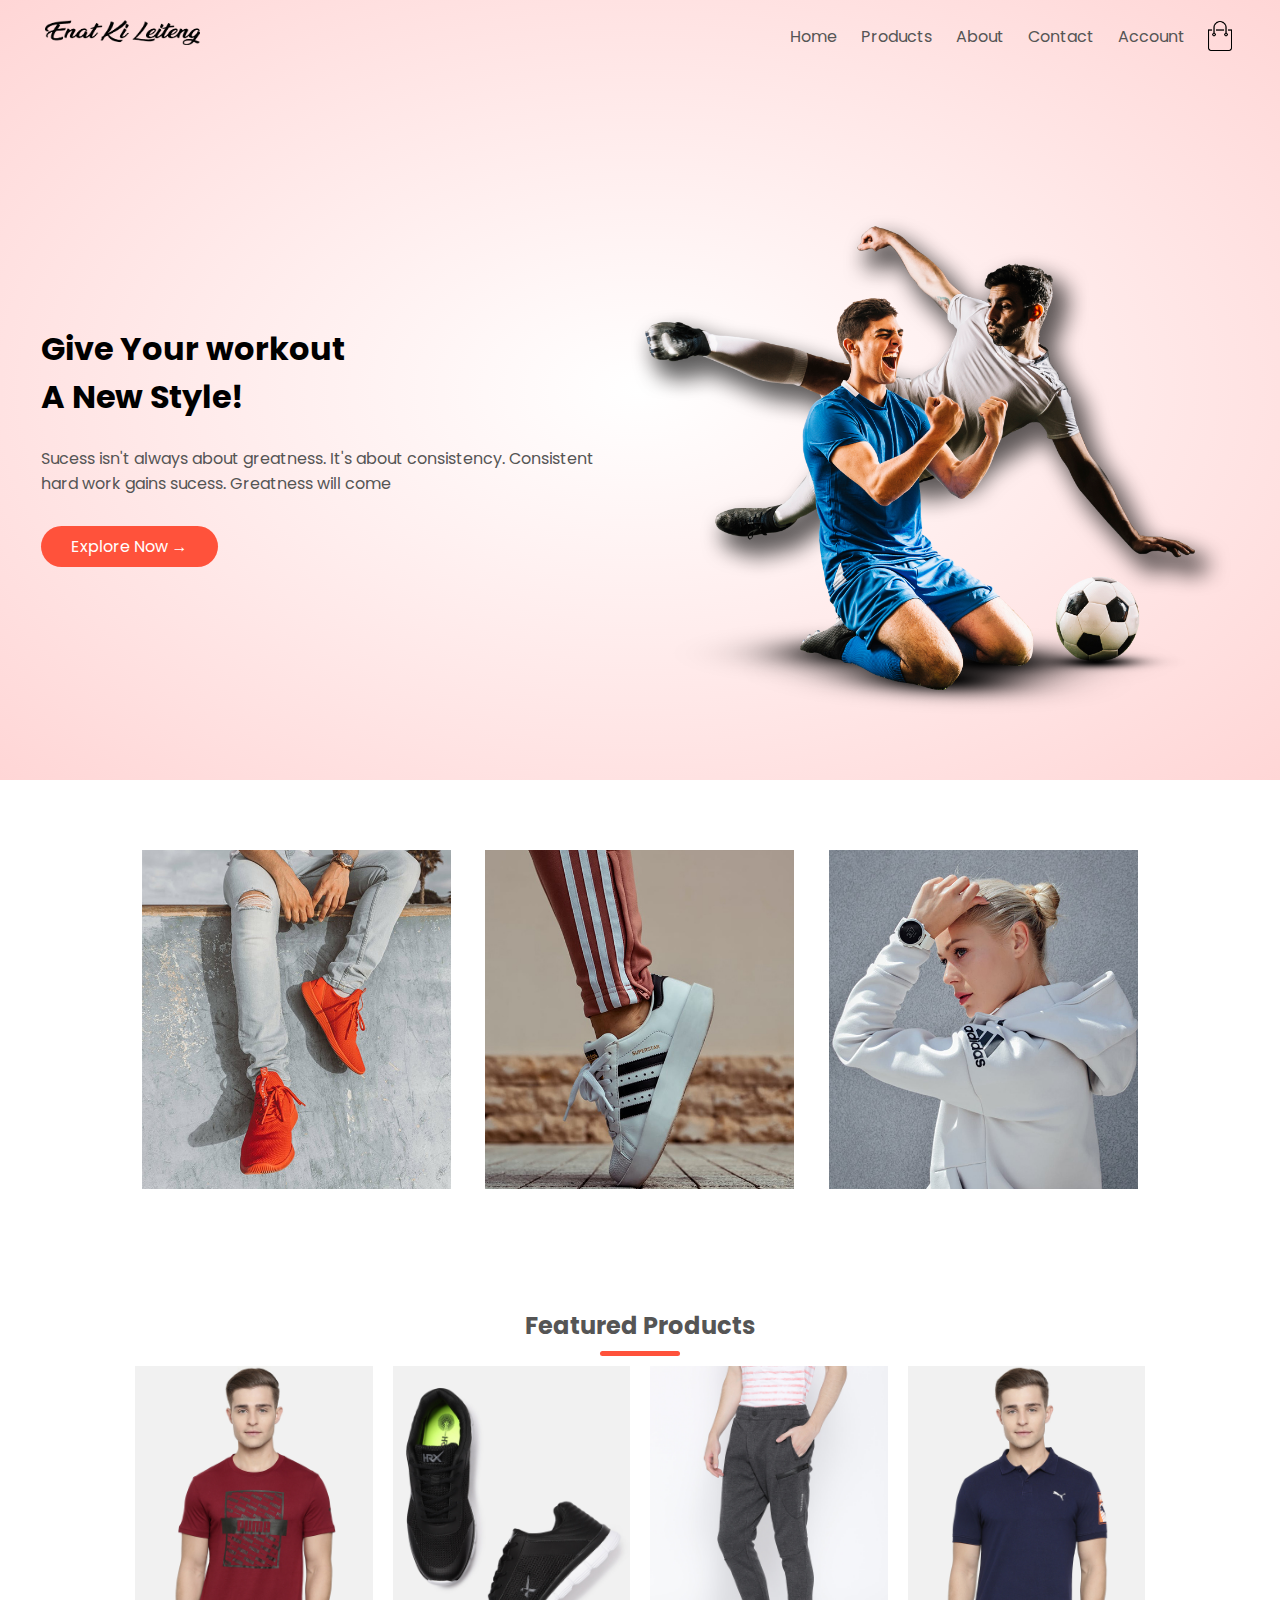
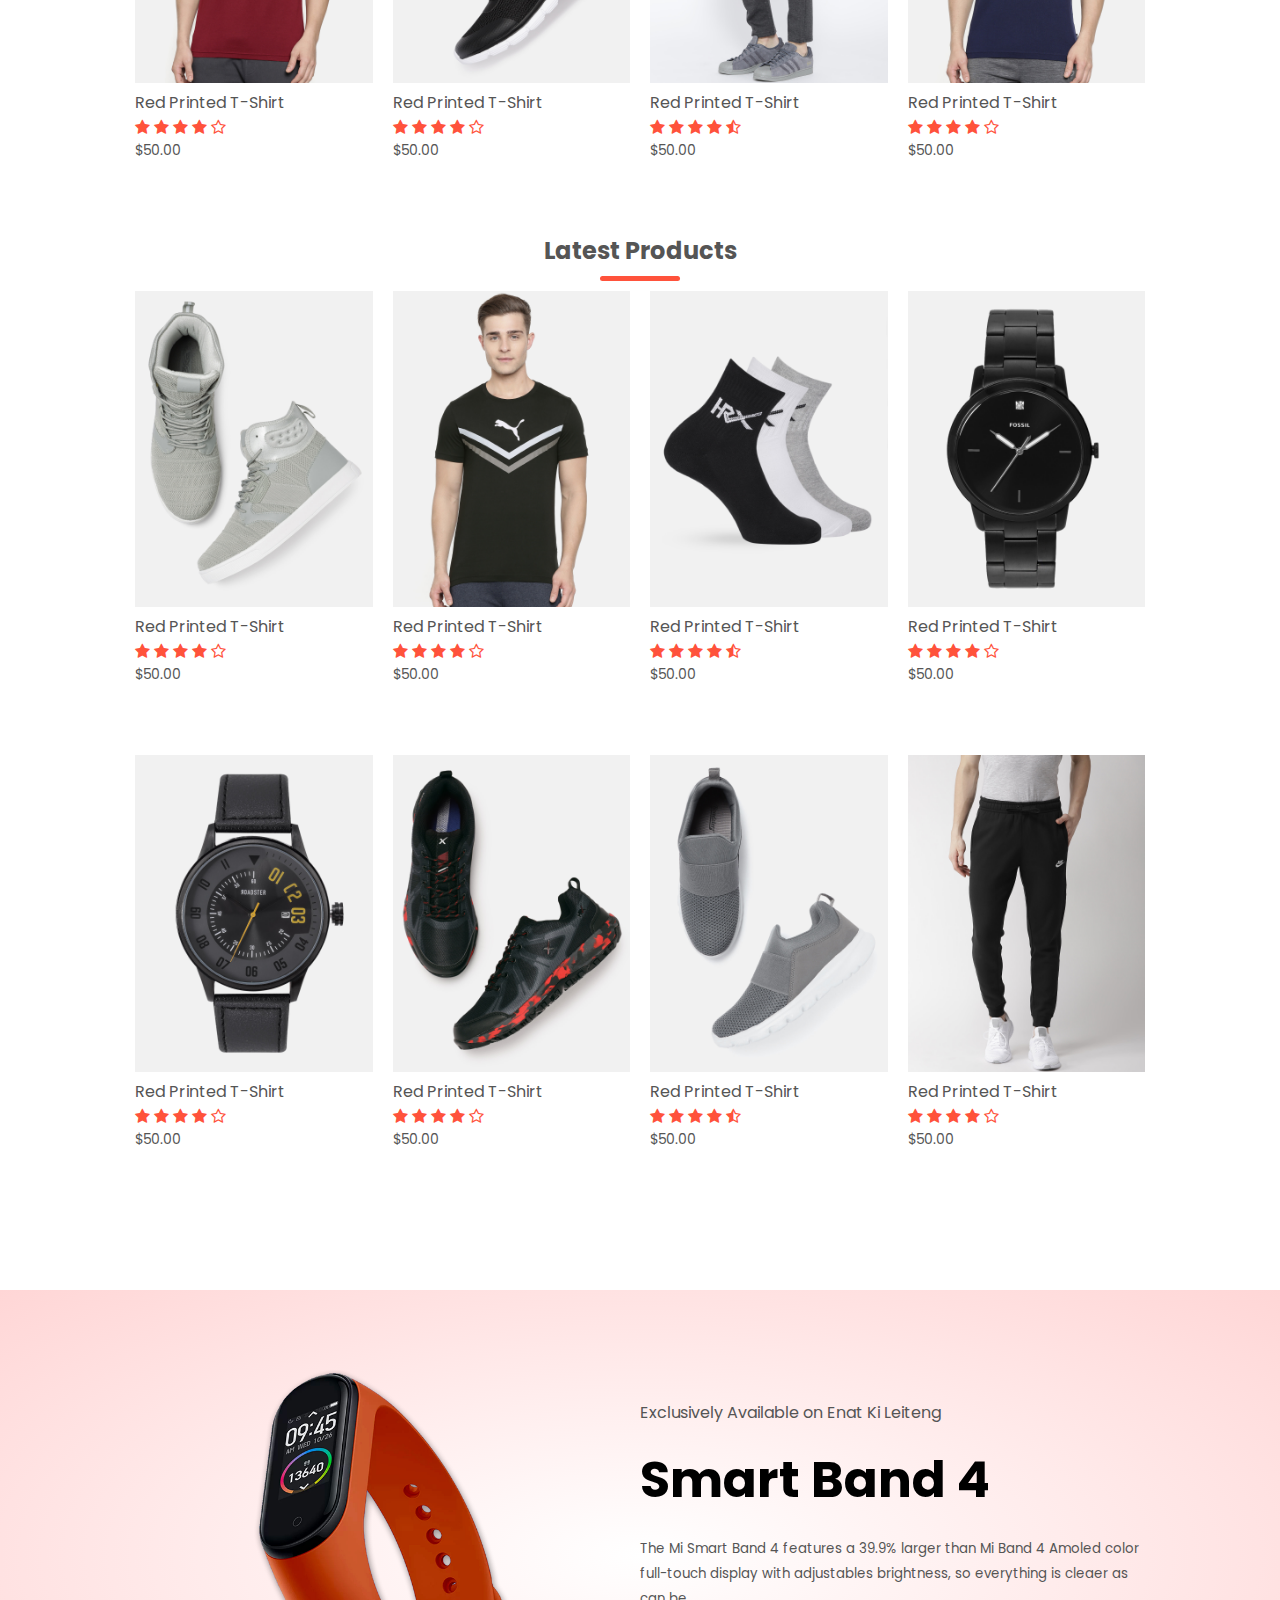
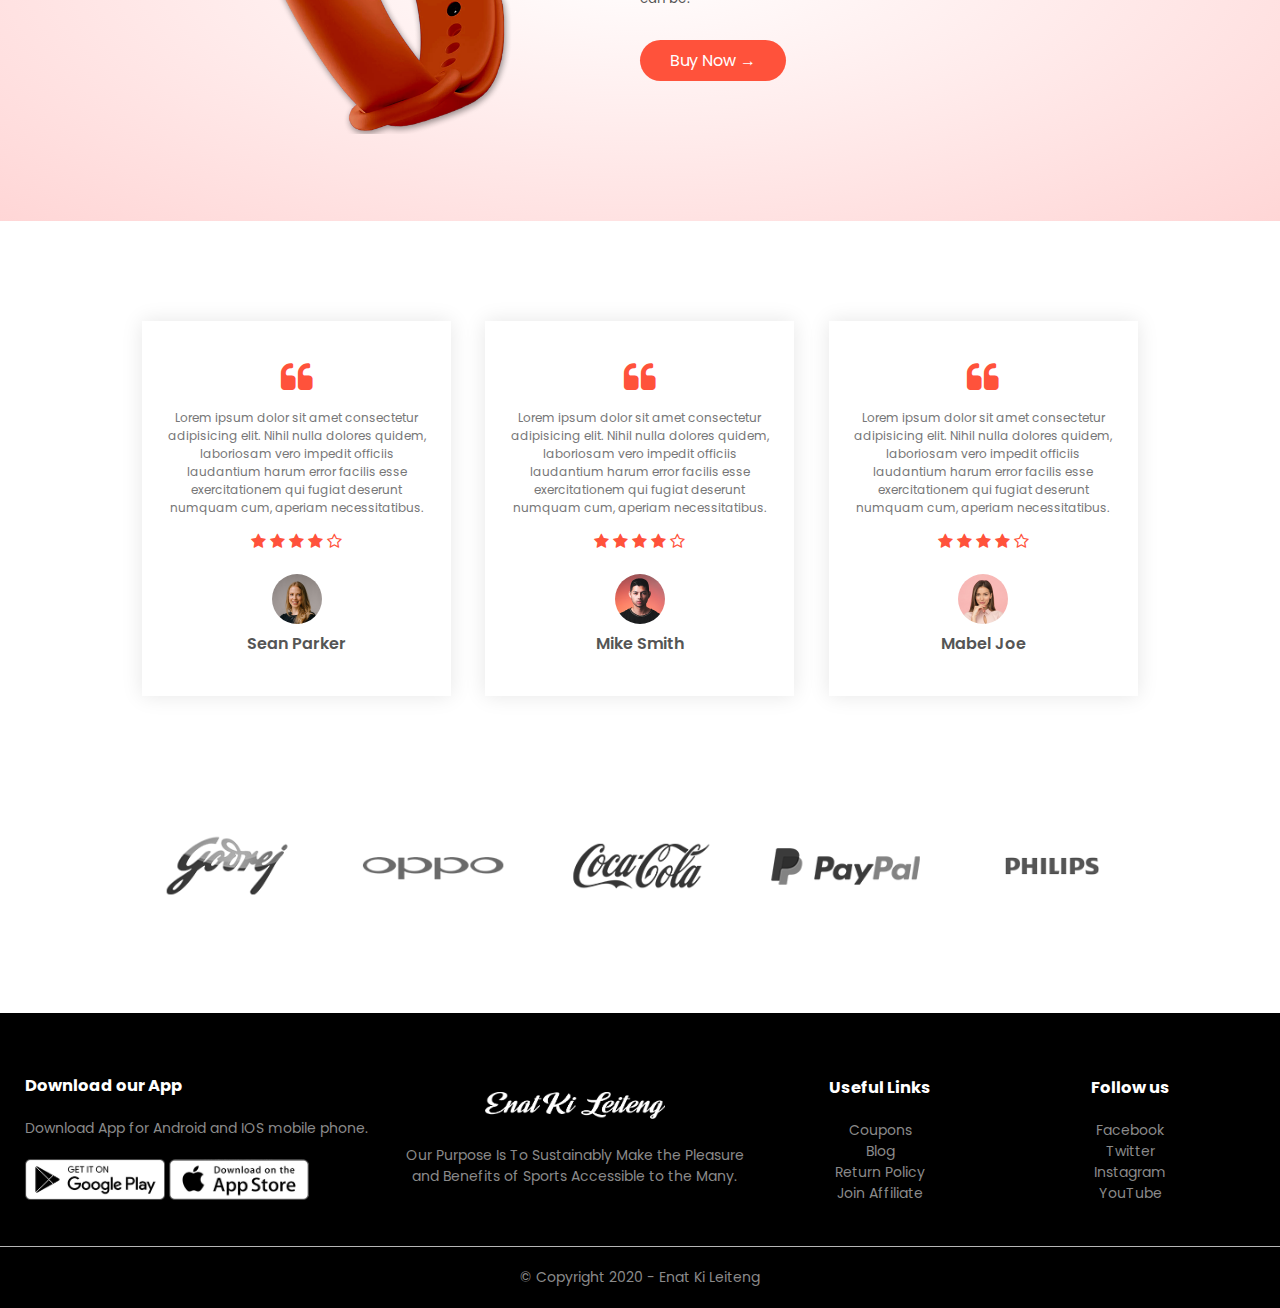
<file: index.html>
<!DOCTYPE html>
<html lang="en">
<head>
    <meta charset="UTF-8">
    <meta name="viewport" content="width=divice-width, initial-scale=1.0">
    <title>Enat Ki Leiteng | Jewllery Design</title>
    <link rel="stylesheet" href="style.css">
    <link href="https://fonts.googleapis.com/css2?family=Poppins:wght@300;500;600;700&display=swap" rel="stylesheet">
    <link rel="stylesheet" href="https://stackpath.bootstrapcdn.com/font-awesome/4.7.0/css/font-awesome.min.css">
</head>
<body>

    <div class="header">
        <div class="container">
            <div class="navbar">
                <div class="logo">
                    <img src="photo/LOGO.png" width="155px">
                </div>
                <nav>
                    <ul id="MenuItems">
                        <li><a href="">Home</a></li>
                        <li><a href="products.html">Products</a></li>
                        <li><a href="">About</a></li>
                        <li><a href="">Contact</a></li>
                        <li><a href="">Account</a></li>
                    </ul>
                </nav>
                <img src="photo/cart.png" width="30px" height="30px">
                <img src="photo/menu.png" class="menu-icon" onclick="menutoggle()">
            </div>
            <div class="row">
                <div class="col-1">
                        <h1>Give Your workout <br> A New Style!</h1>
                        <p> <br> Sucess isn't always about greatness. It's about consistency. Consistent <br> hard work gains sucess. Greatness will come</p>
                        <a href="" class="btn" >Explore Now &#8594;</a>
                </div>
                <div class="col-2">
                        <img src="photo/image1.png">
                </div>
            </div>
        </div>
    </div>
    
    <!-------- featured categories ---------->

    <div class="categories">
        <div class="small-container">
            <div class="row">
                <div class="col-3">
                    <img src="photo/category-1.jpg" >
                </div>
                <div class="col-3">
                    <img src="photo/category-2.jpg" >
                </div>
                <div class="col-3">
                    <img src="photo/category-3.jpg" >
                </div>
        
            </div>
        </div>
    </div>
    <!-------- featured products ---------->

    <div class="small-container">
        <h2 class="title">Featured Products</h2>
        <div class="row">
            <div class="col-4">
                <img src="photo/product-1.jpg" >
                <h4>Red Printed T-Shirt</h4>
                <div class="rating">
                    <i class="fa fa-star" aria-hidden="true"></i>
                    <i class="fa fa-star" aria-hidden="true"></i>
                    <i class="fa fa-star" aria-hidden="true"></i>
                    <i class="fa fa-star" aria-hidden="true"></i>
                    <i class="fa fa-star-o" aria-hidden="true"></i>
                </div>
                <p>$50.00</p>
            </div>
            <div class="col-4">
                <img src="photo/product-2.jpg" >
                <h4>Red Printed T-Shirt</h4>
                <div class="rating">
                    <i class="fa fa-star" aria-hidden="true"></i>
                    <i class="fa fa-star" aria-hidden="true"></i>
                    <i class="fa fa-star" aria-hidden="true"></i>
                    <i class="fa fa-star" aria-hidden="true"></i>
                    <i class="fa fa-star-o" aria-hidden="true"></i>
                </div>
                <p>$50.00</p>
            </div>
            <div class="col-4">
                <img src="photo/product-3.jpg" >
                <h4>Red Printed T-Shirt</h4>
                <div class="rating">
                    <i class="fa fa-star" aria-hidden="true"></i>
                    <i class="fa fa-star" aria-hidden="true"></i>
                    <i class="fa fa-star" aria-hidden="true"></i>
                    <i class="fa fa-star" aria-hidden="true"></i>
                    <i class="fa fa-star-half-o" aria-hidden="true"></i>
                </div>
                <p>$50.00</p>
            </div>
            <div class="col-4">
                <img src="photo/product-4.jpg" >
                <h4>Red Printed T-Shirt</h4>
                <div class="rating">
                    <i class="fa fa-star" aria-hidden="true"></i>
                    <i class="fa fa-star" aria-hidden="true"></i>
                    <i class="fa fa-star" aria-hidden="true"></i>
                    <i class="fa fa-star" aria-hidden="true"></i>
                    <i class="fa fa-star-o" aria-hidden="true"></i>
                </div>
                <p>$50.00</p>
            </div>
        </div>
        <h2 class="title">Latest Products</h2>
        <div class="row">
            <div class="col-4">
                <img src="photo/product-5.jpg" >
                <h4>Red Printed T-Shirt</h4>
                <div class="rating">
                    <i class="fa fa-star" aria-hidden="true"></i>
                    <i class="fa fa-star" aria-hidden="true"></i>
                    <i class="fa fa-star" aria-hidden="true"></i>
                    <i class="fa fa-star" aria-hidden="true"></i>
                    <i class="fa fa-star-o" aria-hidden="true"></i>
                </div>
                <p>$50.00</p>
            </div>
            <div class="col-4">
                <img src="photo/product-6.jpg" >
                <h4>Red Printed T-Shirt</h4>
                <div class="rating">
                    <i class="fa fa-star" aria-hidden="true"></i>
                    <i class="fa fa-star" aria-hidden="true"></i>
                    <i class="fa fa-star" aria-hidden="true"></i>
                    <i class="fa fa-star" aria-hidden="true"></i>
                    <i class="fa fa-star-o" aria-hidden="true"></i>
                </div>
                <p>$50.00</p>
            </div>
            <div class="col-4">
                <img src="photo/product-7.jpg" >
                <h4>Red Printed T-Shirt</h4>
                <div class="rating">
                    <i class="fa fa-star" aria-hidden="true"></i>
                    <i class="fa fa-star" aria-hidden="true"></i>
                    <i class="fa fa-star" aria-hidden="true"></i>
                    <i class="fa fa-star" aria-hidden="true"></i>
                    <i class="fa fa-star-half-o" aria-hidden="true"></i>
                </div>
                <p>$50.00</p>
            </div>
            <div class="col-4">
                <img src="photo/product-8.jpg" >
                <h4>Red Printed T-Shirt</h4>
                <div class="rating">
                    <i class="fa fa-star" aria-hidden="true"></i>
                    <i class="fa fa-star" aria-hidden="true"></i>
                    <i class="fa fa-star" aria-hidden="true"></i>
                    <i class="fa fa-star" aria-hidden="true"></i>
                    <i class="fa fa-star-o" aria-hidden="true"></i>
                </div>
                <p>$50.00</p>
         </div>
                <div class="row">
                    <div class="col-4">
                        <img src="photo/product-9.jpg" >
                        <h4>Red Printed T-Shirt</h4>
                        <div class="rating">
                            <i class="fa fa-star" aria-hidden="true"></i>
                            <i class="fa fa-star" aria-hidden="true"></i>
                            <i class="fa fa-star" aria-hidden="true"></i>
                            <i class="fa fa-star" aria-hidden="true"></i>
                            <i class="fa fa-star-o" aria-hidden="true"></i>
                        </div>
                        <p>$50.00</p>
                    </div>
                    <div class="col-4">
                        <img src="photo/product-10.jpg" >
                        <h4>Red Printed T-Shirt</h4>
                        <div class="rating">
                            <i class="fa fa-star" aria-hidden="true"></i>
                            <i class="fa fa-star" aria-hidden="true"></i>
                            <i class="fa fa-star" aria-hidden="true"></i>
                            <i class="fa fa-star" aria-hidden="true"></i>
                            <i class="fa fa-star-o" aria-hidden="true"></i>
                        </div>
                        <p>$50.00</p>
                    </div>
                    <div class="col-4">
                        <img src="photo/product-11.jpg" >
                        <h4>Red Printed T-Shirt</h4>
                        <div class="rating">
                            <i class="fa fa-star" aria-hidden="true"></i>
                            <i class="fa fa-star" aria-hidden="true"></i>
                            <i class="fa fa-star" aria-hidden="true"></i>
                            <i class="fa fa-star" aria-hidden="true"></i>
                            <i class="fa fa-star-half-o" aria-hidden="true"></i>
                        </div>
                        <p>$50.00</p>
                    </div>
                    <div class="col-4">
                        <img src="photo/product-12.jpg" >
                        <h4>Red Printed T-Shirt</h4>
                        <div class="rating">
                            <i class="fa fa-star" aria-hidden="true"></i>
                            <i class="fa fa-star" aria-hidden="true"></i>
                            <i class="fa fa-star" aria-hidden="true"></i>
                            <i class="fa fa-star" aria-hidden="true"></i>
                            <i class="fa fa-star-o" aria-hidden="true"></i>
                        </div>
                        <p>$50.00</p>
                    </div>
                </div>
            </div>
    </div>

    <!---------Offer-------->
    <div class="offer">
        <div class="small-container">
            <div class="row">
                <div class="col-2">
                    <img src="photo/exclusive.png" class="offer-img">
                </div>
                <div class="col-2">
                    <p>Exclusively Available on Enat Ki Leiteng</p>
                    <h1>Smart Band 4</h1>
                    <small>The Mi Smart Band 4 features a 39.9% larger than Mi Band 4 Amoled color full-touch display with adjustables brightness, so everything is cleaer as can be. <br> </small>
                    <a href="" class="btn">Buy Now &#8594;</a>
                </div>
            </div>
        </div>
    </div>

    <!---------testimontial------------>
    <div class="testimonial">
        <div class="small-container">
            <div class="row">
                <div class="col-3">
                    <i class="fa fa-quote-left"></i>
                    <p>Lorem ipsum dolor sit amet consectetur adipisicing elit. Nihil nulla dolores quidem, laboriosam vero impedit officiis laudantium harum error facilis esse exercitationem qui fugiat deserunt numquam cum, aperiam necessitatibus.</p>
                    <div class="rating">
                        <i class="fa fa-star" aria-hidden="true"></i>
                        <i class="fa fa-star" aria-hidden="true"></i>
                        <i class="fa fa-star" aria-hidden="true"></i>
                        <i class="fa fa-star" aria-hidden="true"></i>
                        <i class="fa fa-star-o" aria-hidden="true"></i>
                    </div>
                    <img src="photo/user-1.png">
                    <h3>Sean Parker</h3>
                </div>
                <div class="col-3">
                    <i class="fa fa-quote-left"></i>
                    <p>Lorem ipsum dolor sit amet consectetur adipisicing elit. Nihil nulla dolores quidem, laboriosam vero impedit officiis laudantium harum error facilis esse exercitationem qui fugiat deserunt numquam cum, aperiam necessitatibus.</p>
                    <div class="rating">
                        <i class="fa fa-star" aria-hidden="true"></i>
                        <i class="fa fa-star" aria-hidden="true"></i>
                        <i class="fa fa-star" aria-hidden="true"></i>
                        <i class="fa fa-star" aria-hidden="true"></i>
                        <i class="fa fa-star-o" aria-hidden="true"></i>
                    </div>
                    <img src="photo/user-2.png">
                    <h3>Mike Smith</h3>
                </div>
                <div class="col-3">
                    <i class="fa fa-quote-left"></i>
                    <p>Lorem ipsum dolor sit amet consectetur adipisicing elit. Nihil nulla dolores quidem, laboriosam vero impedit officiis laudantium harum error facilis esse exercitationem qui fugiat deserunt numquam cum, aperiam necessitatibus.</p>
                    <div class="rating">
                        <i class="fa fa-star" aria-hidden="true"></i>
                        <i class="fa fa-star" aria-hidden="true"></i>
                        <i class="fa fa-star" aria-hidden="true"></i>
                        <i class="fa fa-star" aria-hidden="true"></i>
                        <i class="fa fa-star-o" aria-hidden="true"></i>
                    </div>
                    <img src="photo/user-3.png">
                    <h3>Mabel Joe</h3>
                </div>
            </div>
        </div>
    </div>
    <!---------brands-------->
    <div class="brands">
        <div class="small-container">
            <div class="row">
                <div class="col-5">
                    <img src="photo/logo-godrej.png" alt="">
                </div>
                <div class="col-5">
                    <img src="photo/logo-oppo.png" alt="">
                </div>
                <div class="col-5">
                    <img src="photo/logo-coca-cola.png" alt="">
                </div>
                <div class="col-5">
                    <img src="photo/logo-paypal.png" alt="">
                </div>
                <div class="col-5">
                    <img src="photo/logo-philips.png" alt="">
                </div>
            </div>
        </div>
    </div>

    <!--------Footer-------->

    <div class="footer">
        <div class="container">
            <div class="row">
                <div class="footer-col-1">
                    <h3>Download our App</h3>
                    <p>Download App for Android and IOS mobile phone.</p>
                    <div class="app-logo">
                        <img src="photo/play-store.png">
                        <img src="photo/app-store.png">
                    </div>
                </div>
                <div class="footer-col-2">
                   <img src="photo/LOGO2.png" >
                    <p>Our Purpose Is To Sustainably Make the Pleasure and Benefits of Sports Accessible to the Many.</p>
                </div>
                <div class="footer-col-3">
                    <h3>Useful Links</h3>
                   <ul>
                    <li>Coupons</li>
                    <li>Blog</li>
                    <li>Return Policy</li>
                    <li>Join Affiliate</li>
                   </ul>
                </div>
                <div class="footer-col-3">
                    <h3>Follow us</h3>
                   <ul>
                    <li>Facebook</li>
                    <li>Twitter</li>
                    <li>Instagram</li>
                    <li>YouTube</li>
                   </ul>
                </div>
            </div>
            
        </div>
        <hr>
        <p class="copyright">&#169; Copyright 2020 - Enat Ki Leiteng</p>
    </div>
    <!----------is for toggle menu-->
    <script>
    
        var MenuItems = document.getElementById("MenuItems");

        MenuItems.style.maxHeight = "0px";

        function menutoggle(){
            if(MenuItems.style.maxHeight == "0px")
                {
                    MenuItems.style.maxHeight = "200px"
                }
            else
                {
                    MenuItems.style.maxHeight = "0px"
                }
        }
    </script>
</body>
</html>
</file>
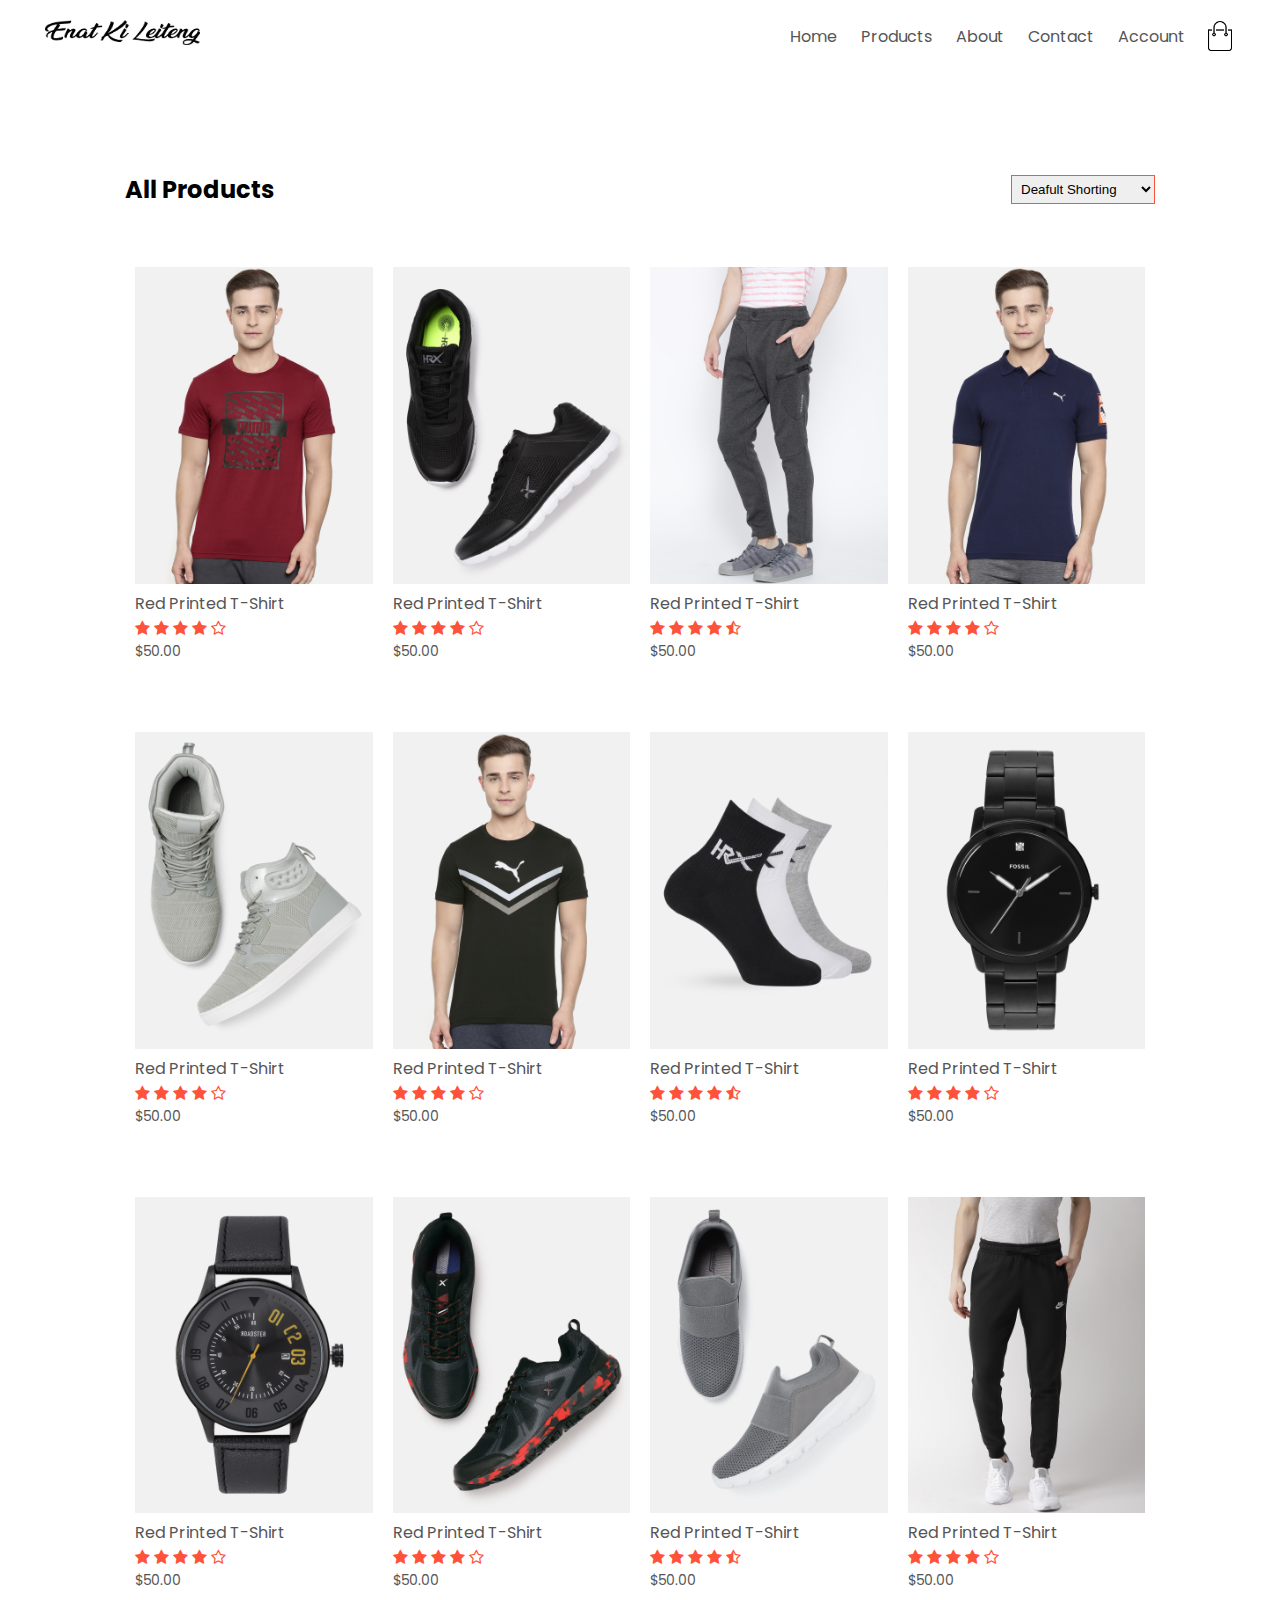
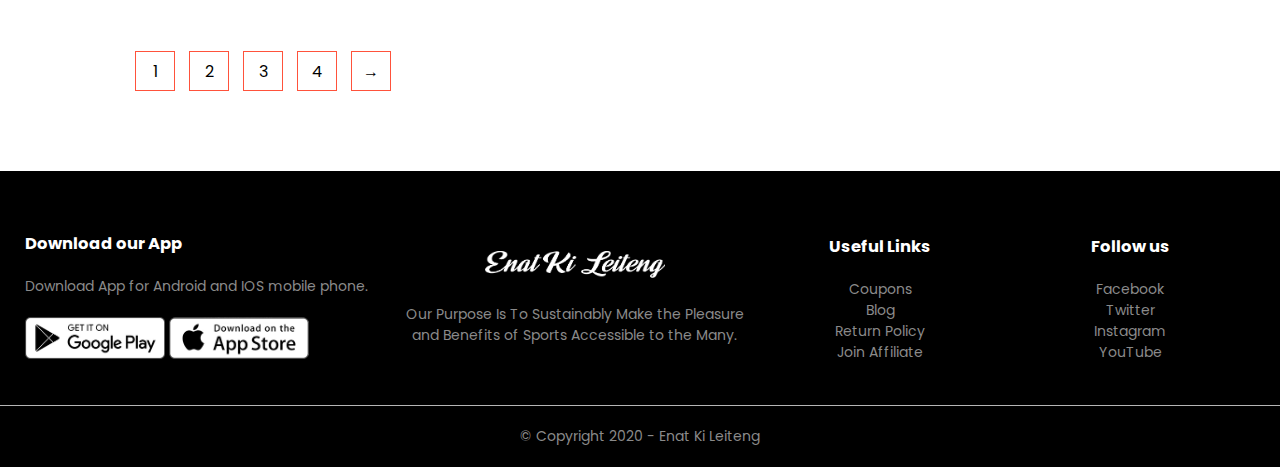
<file: products.html>
<!DOCTYPE html>
<html lang="en">
<head>
    <meta charset="UTF-8">
    <meta name="viewport" content="width=divice-width, initial-scale=1.0">
    <title>All Products - Enat Ki Leiteng</title>
    <link rel="stylesheet" href="style.css">
    <link href="https://fonts.googleapis.com/css2?family=Poppins:wght@300;500;600;700&display=swap" rel="stylesheet">
    <link rel="stylesheet" href="https://stackpath.bootstrapcdn.com/font-awesome/4.7.0/css/font-awesome.min.css">
</head>
<body>

        <div class="container">
            <div class="navbar">
                <div class="logo">
                    
                 <img src="photo/LOGO.png" width="155px" >
                     
                </div>
                <nav>
                    <ul id="MenuItems">
                        <li><a href="index.html">Home</a></li>
                        <li><a href="">Products</a></li>
                        <li><a href="">About</a></li>
                        <li><a href="">Contact</a></li>
                        <li><a href="">Account</a></li>
                    </ul>
                </nav>
                <img src="photo/cart.png" width="30px" height="30px">
                <img src="photo/menu.png" class="menu-icon" onclick="menutoggle()">
            </div>
        </div>
    

    <div class="small-container">
        <div class="row row-2">
                <h2>All Products</h2>
                <select >
                    <option >Deafult Shorting</option>
                    <option >Short by price</option>
                    <option >Short by popularity</option>
                    <option >Short by rating</option>
                    <option >Short by sale</option>
                </select>
        </div>
        <div class="row">

            <div class="col-4">
                <a href="product-details.html">
                    <img src="photo/product-1.jpg" >
                </a>
                <h4>Red Printed T-Shirt</h4>
                <div class="rating">
                    <i class="fa fa-star" aria-hidden="true"></i>
                    <i class="fa fa-star" aria-hidden="true"></i>
                    <i class="fa fa-star" aria-hidden="true"></i>
                    <i class="fa fa-star" aria-hidden="true"></i>
                    <i class="fa fa-star-o" aria-hidden="true"></i>
                </div>
                <p>$50.00</p>
            </div>
            <div class="col-4">
                <img src="photo/product-2.jpg" >
                <h4>Red Printed T-Shirt</h4>
                <div class="rating">
                    <i class="fa fa-star" aria-hidden="true"></i>
                    <i class="fa fa-star" aria-hidden="true"></i>
                    <i class="fa fa-star" aria-hidden="true"></i>
                    <i class="fa fa-star" aria-hidden="true"></i>
                    <i class="fa fa-star-o" aria-hidden="true"></i>
                </div>
                <p>$50.00</p>
            </div>
            <div class="col-4">
                <img src="photo/product-3.jpg" >
                <h4>Red Printed T-Shirt</h4>
                <div class="rating">
                    <i class="fa fa-star" aria-hidden="true"></i>
                    <i class="fa fa-star" aria-hidden="true"></i>
                    <i class="fa fa-star" aria-hidden="true"></i>
                    <i class="fa fa-star" aria-hidden="true"></i>
                    <i class="fa fa-star-half-o" aria-hidden="true"></i>
                </div>
                <p>$50.00</p>
            </div>
            <div class="col-4">
                <img src="photo/product-4.jpg" >
                <h4>Red Printed T-Shirt</h4>
                <div class="rating">
                    <i class="fa fa-star" aria-hidden="true"></i>
                    <i class="fa fa-star" aria-hidden="true"></i>
                    <i class="fa fa-star" aria-hidden="true"></i>
                    <i class="fa fa-star" aria-hidden="true"></i>
                    <i class="fa fa-star-o" aria-hidden="true"></i>
                </div>
                <p>$50.00</p>
            </div>
        </div>
        
        <div class="row">
            <div class="col-4">
                <img src="photo/product-5.jpg" >
                <h4>Red Printed T-Shirt</h4>
                <div class="rating">
                    <i class="fa fa-star" aria-hidden="true"></i>
                    <i class="fa fa-star" aria-hidden="true"></i>
                    <i class="fa fa-star" aria-hidden="true"></i>
                    <i class="fa fa-star" aria-hidden="true"></i>
                    <i class="fa fa-star-o" aria-hidden="true"></i>
                </div>
                <p>$50.00</p>
            </div>
            <div class="col-4">
                <img src="photo/product-6.jpg" >
                <h4>Red Printed T-Shirt</h4>
                <div class="rating">
                    <i class="fa fa-star" aria-hidden="true"></i>
                    <i class="fa fa-star" aria-hidden="true"></i>
                    <i class="fa fa-star" aria-hidden="true"></i>
                    <i class="fa fa-star" aria-hidden="true"></i>
                    <i class="fa fa-star-o" aria-hidden="true"></i>
                </div>
                <p>$50.00</p>
            </div>
            <div class="col-4">
                <img src="photo/product-7.jpg" >
                <h4>Red Printed T-Shirt</h4>
                <div class="rating">
                    <i class="fa fa-star" aria-hidden="true"></i>
                    <i class="fa fa-star" aria-hidden="true"></i>
                    <i class="fa fa-star" aria-hidden="true"></i>
                    <i class="fa fa-star" aria-hidden="true"></i>
                    <i class="fa fa-star-half-o" aria-hidden="true"></i>
                </div>
                <p>$50.00</p>
            </div>
            <div class="col-4">
                <img src="photo/product-8.jpg" >
                <h4>Red Printed T-Shirt</h4>
                <div class="rating">
                    <i class="fa fa-star" aria-hidden="true"></i>
                    <i class="fa fa-star" aria-hidden="true"></i>
                    <i class="fa fa-star" aria-hidden="true"></i>
                    <i class="fa fa-star" aria-hidden="true"></i>
                    <i class="fa fa-star-o" aria-hidden="true"></i>
                </div>
                <p>$50.00</p>
         </div>
                <div class="row">
                    <div class="col-4">
                        <img src="photo/product-9.jpg" >
                        <h4>Red Printed T-Shirt</h4>
                        <div class="rating">
                            <i class="fa fa-star" aria-hidden="true"></i>
                            <i class="fa fa-star" aria-hidden="true"></i>
                            <i class="fa fa-star" aria-hidden="true"></i>
                            <i class="fa fa-star" aria-hidden="true"></i>
                            <i class="fa fa-star-o" aria-hidden="true"></i>
                        </div>
                        <p>$50.00</p>
                    </div>
                    <div class="col-4">
                        <img src="photo/product-10.jpg" >
                        <h4>Red Printed T-Shirt</h4>
                        <div class="rating">
                            <i class="fa fa-star" aria-hidden="true"></i>
                            <i class="fa fa-star" aria-hidden="true"></i>
                            <i class="fa fa-star" aria-hidden="true"></i>
                            <i class="fa fa-star" aria-hidden="true"></i>
                            <i class="fa fa-star-o" aria-hidden="true"></i>
                        </div>
                        <p>$50.00</p>
                    </div>
                    <div class="col-4">
                        <img src="photo/product-11.jpg" >
                        <h4>Red Printed T-Shirt</h4>
                        <div class="rating">
                            <i class="fa fa-star" aria-hidden="true"></i>
                            <i class="fa fa-star" aria-hidden="true"></i>
                            <i class="fa fa-star" aria-hidden="true"></i>
                            <i class="fa fa-star" aria-hidden="true"></i>
                            <i class="fa fa-star-half-o" aria-hidden="true"></i>
                        </div>
                        <p>$50.00</p>
                    </div>
                    <div class="col-4">
                        <img src="photo/product-12.jpg" >
                        <h4>Red Printed T-Shirt</h4>
                        <div class="rating">
                            <i class="fa fa-star" aria-hidden="true"></i>
                            <i class="fa fa-star" aria-hidden="true"></i>
                            <i class="fa fa-star" aria-hidden="true"></i>
                            <i class="fa fa-star" aria-hidden="true"></i>
                            <i class="fa fa-star-o" aria-hidden="true"></i>
                        </div>
                        <p>$50.00</p>
                    </div>
                </div>
            </div>

            <div class="page-btn">
                <span>1</span>
                <span>2</span>
                <span>3</span>
                <span>4</span>
                <span>&#8594;</span>
            </div>
    </div>

    <!--------Footer-------->

    <div class="footer">
        <div class="container">
            <div class="row">
                <div class="footer-col-1">
                    <h3>Download our App</h3>
                    <p>Download App for Android and IOS mobile phone.</p>
                    <div class="app-logo">
                        <img src="photo/play-store.png">
                        <img src="photo/app-store.png">
                    </div>
                </div>
                <div class="footer-col-2">
                   <img src="photo/LOGO2.png" >
                    <p>Our Purpose Is To Sustainably Make the Pleasure and Benefits of Sports Accessible to the Many.</p>
                </div>
                <div class="footer-col-3">
                    <h3>Useful Links</h3>
                   <ul>
                    <li>Coupons</li>
                    <li>Blog</li>
                    <li>Return Policy</li>
                    <li>Join Affiliate</li>
                   </ul>
                </div>
                <div class="footer-col-3">
                    <h3>Follow us</h3>
                   <ul>
                    <li>Facebook</li>
                    <li>Twitter</li>
                    <li>Instagram</li>
                    <li>YouTube</li>
                   </ul>
                </div>
            </div>
            
        </div>
        <hr>
        <p class="copyright">&#169; Copyright 2020 - Enat Ki Leiteng</p>
    </div>
    <!----------is for toggle menu-->
    <script>
    
        var MenuItems = document.getElementById("MenuItems");

        MenuItems.style.maxHeight = "0px";

        function menutoggle(){
            if(MenuItems.style.maxHeight == "0px")
                {
                    MenuItems.style.maxHeight = "200px"
                }
            else
                {
                    MenuItems.style.maxHeight = "0px"
                }
        }
    </script>
</body>
</html>
</file>
<file: style.css>
*
{
    margin: 0;
    padding: 0;
    box-sizing: border-box;
}
body
{
    font-family: 'Poppins', sans-serif;;
}
.navbar 
{
    display: flex;
    align-items: center;
    padding: 20px;
}
nav
{
    flex: 1;
    text-align: right;
}
nav ul
{
    display: inline-block;
    list-style: none;

}
nav ul li
{
    display: inline-block;
    margin-right: 20px;
}
a
{
    text-decoration: none;
    color: #555;
}
p
{
    color: #555;
}
.container
{
    max-width: 1300px;
    margin: auto;
    padding-left: 25px;
    padding-right: 25px;
}
.row
{
    display: flex;
    align-items: center;
    flex-wrap: wrap;
    justify-content: space-around;
}
.col-2
{
    flex-basis: 50%;
    min-width: 300px;
}
.col-2 img
{
    max-width: 100%;
    padding: 50px 0;
}
.col-2 h1
{
    font-size: 50px;
    line-height: 60px;
    margin: 25px 0px;
}
.btn
{
    display: inline-block;
    background: #ff523b;
    color: #fff;
    padding: 8px 30px;
    margin: 30px 0;
    border-radius: 30px;
    transition: background 0.5s;
}
.btn:hover
{
    background: #563434;
}
.header
{
    background: radial-gradient(#fff,#ffd6d6);
}
.header .row
{
    margin-top: 70px;
}
.categories
{
    margin: 70px 0;
}
.col-3
{
    flex-basis: 30%;
    min-width: 250px;
    margin-bottom: 30px;
}
.col-3 img
{
    width: 100%;
}
.small-container
{
    max-width: 1080px;
    margin: auto;
    padding-left: 25px;
    padding-right:25px;
}
.col-4
{
    flex-basis: 25%;
    padding: 10px;
    min-width: 200px;
    margin-bottom: 50px;
    transition: transform 0.5s;
}
.col-4 img
{
    width: 100%;
}
.title
{
    text-align: center;
    margin: o auto 80px;
    position: relative;
    line-height: 60px;
    color: #555;
}
.title::after
{
    content: '';
    background: #ff523b;
    width: 80px;
    height: 5px;
    border-radius: 5px;
    position: absolute;
    bottom: 0;
    left: 50%;
    transform: translateX(-50%);
}
h4
{
    color: #555;
    font-weight: normal;
}
.col-4 p
{
    font-size: 14px;

}
.rating .fa
{
    color: #ff523b;
}
.col-4:hover
{
    transform: translateY(-5px);
}
/* -----offer----- */
.offer
{
    background: radial-gradient(#fff,#ffd6d6);
    margin-top: 80px;
    padding: 30px 0;
}
.col-2 .offer-img
{
    padding: 50px;
}
small
{
    color: #555;
}
/* --------testimonial------ */
.testimonial
{
    padding-top: 100px;
}
.testimonial .col-3
{
    text-align: center;
    padding: 40px 20px;
    box-shadow: 0 0 20px 0px rgba(0, 0, 0, 0.1);
    cursor: pointer;
    transition: transform 0.5s;
}
.testimonial .col-3 img
{
    width: 50px;
    margin-top: 20px;
    border-radius: 50%;
}
.testimonial .col-3:hover
{
    transform: translate(-10px);
}
.fa.fa-quote-left
{
    font-size: 34px;
    color: #ff523b;
}
.col-3 p
{
    font-size: 12px;
    margin: 12px 0;
    color: #777;
}
.testimonial .col-3 h3
{
    font-weight: 600;
    color: #555;
    font-size: 16px;
}
/* --------brandsp-------- */
.brands
{
    margin: 100px auto;
}
.col-5
{
    width: 160px;
}
.col-5 img
{
    width: 100%;
    cursor: pointer;
    filter: grayscale(100%);
}
.col-5 img:hover
{
    filter: grayscale(0);
}

/* -----------foter--------- */

.footer
{
    background: #000;
    color: #8a8a8a;
    font-size: 14px;
    padding: 60px 0 20px;
}
.footer p
{
    color: #8a8a8a;
}
.footer h3
{
    color: #fff;
    margin-bottom: 20px;
}
.footer-col-1, .footer-col-2, .footer-col-3, .footer-col-4
{
    min-width: 250px;
    margin-bottom: 20px ;
}
.footer-col-1
{
    flex-basis: 30%;
}
.footer-col-2
{
    flex: 1;
    text-align: center;
}
.footer-col-2 img{
    width: 180px;
    margin-bottom: 20px;
}
.footer-col-3, .footer-col-4
{
    flex-basis: 12%;
    text-align: center;
}
ul{
    list-style: none;
}
.app-logo
{
    margin-top: 20px;
}
.app-logo img
{
    width: 140px;
}
.footer hr
{
    border: none;
    background: #b5b5b5;
    height: 1px;
    margin: 20px 0;
}
.copyright
{
    text-align: center;
}
.menu-icon
{
    width: 28px;
    margin-left: 20px;
    display: none;
}
/* --------media query for menu-------- */

@media only screen and (max-width: 800px){

    nav ul{
        position: absolute;
        top: 70px;
        left: 0;
        background: #333;
        width: 100%;
        overflow: hidden;
        transition: max-height 0.5s;
    }
    nav ul li{
        display: block;
        margin-right: 50px;
        margin-top: 10px;
        margin-bottom: 10px;
    }
    nav ul li a{
        color: #fff;
    }
    .menu-icon{
        display: block;
        cursor: pointer;
    }
}


/* ----------All Product--------- */

.row-2
{
    justify-content: space-between;
    margin: 100px auto 50px;
}
select
{
    border: 1px solid #ff523b;
    padding: 5px;
}
select:focus
{
    outline: none;
}
.page-btn
{
    margin: 0 auto 80px;
}
.page-btn span
{
    display: inline-block;
    border: 1px solid #ff523b;
    margin-left: 10px;
    width: 40px;
    height: 40px;
    text-align: center;
    line-height: 40px;
    cursor: pointer;
}
.page-btn span:hover
{
    background: #ff523b;
    color: #fff;
}




/* --------media query for less than 600 screen size-------- */

@media only screen and (max-width: 600px){
    .row{
        text-align: center;
    }
    .col-2, .col-3, .col-4{
        flex-basis: 100%;
    }

}

/* single product details */

.single-products
{
    margin-top: 80px;
}    
.single-products .col-2 img
{
    padding: 0;
}
.single-products .col-2
{
    padding: 20px;
}
.single-products head
{
    margin: 20px 0;
    font-size: 22px;
    font-weight: bold;
}
.single-products select
{
    display: block;
    padding: 10px;
    margin-top: 20px;
}
.single-products input
{
    width: 50px;
    height: 40px;
    padding-left: 10px;
    font-size: 20px;
    margin-right: 10px;
    border: 1px solid #ff523b;
}
input:focus
{
    outline: none;
}
.single-products .fa
{
    color: #ff523b;
    margin-left: 10px;
}

.small-img-row
{
    display: flex;
    justify-content: space-between;
}
.small-img-col
{
    flex-basis: 24%;
    cursor: pointer;
}
</file>
